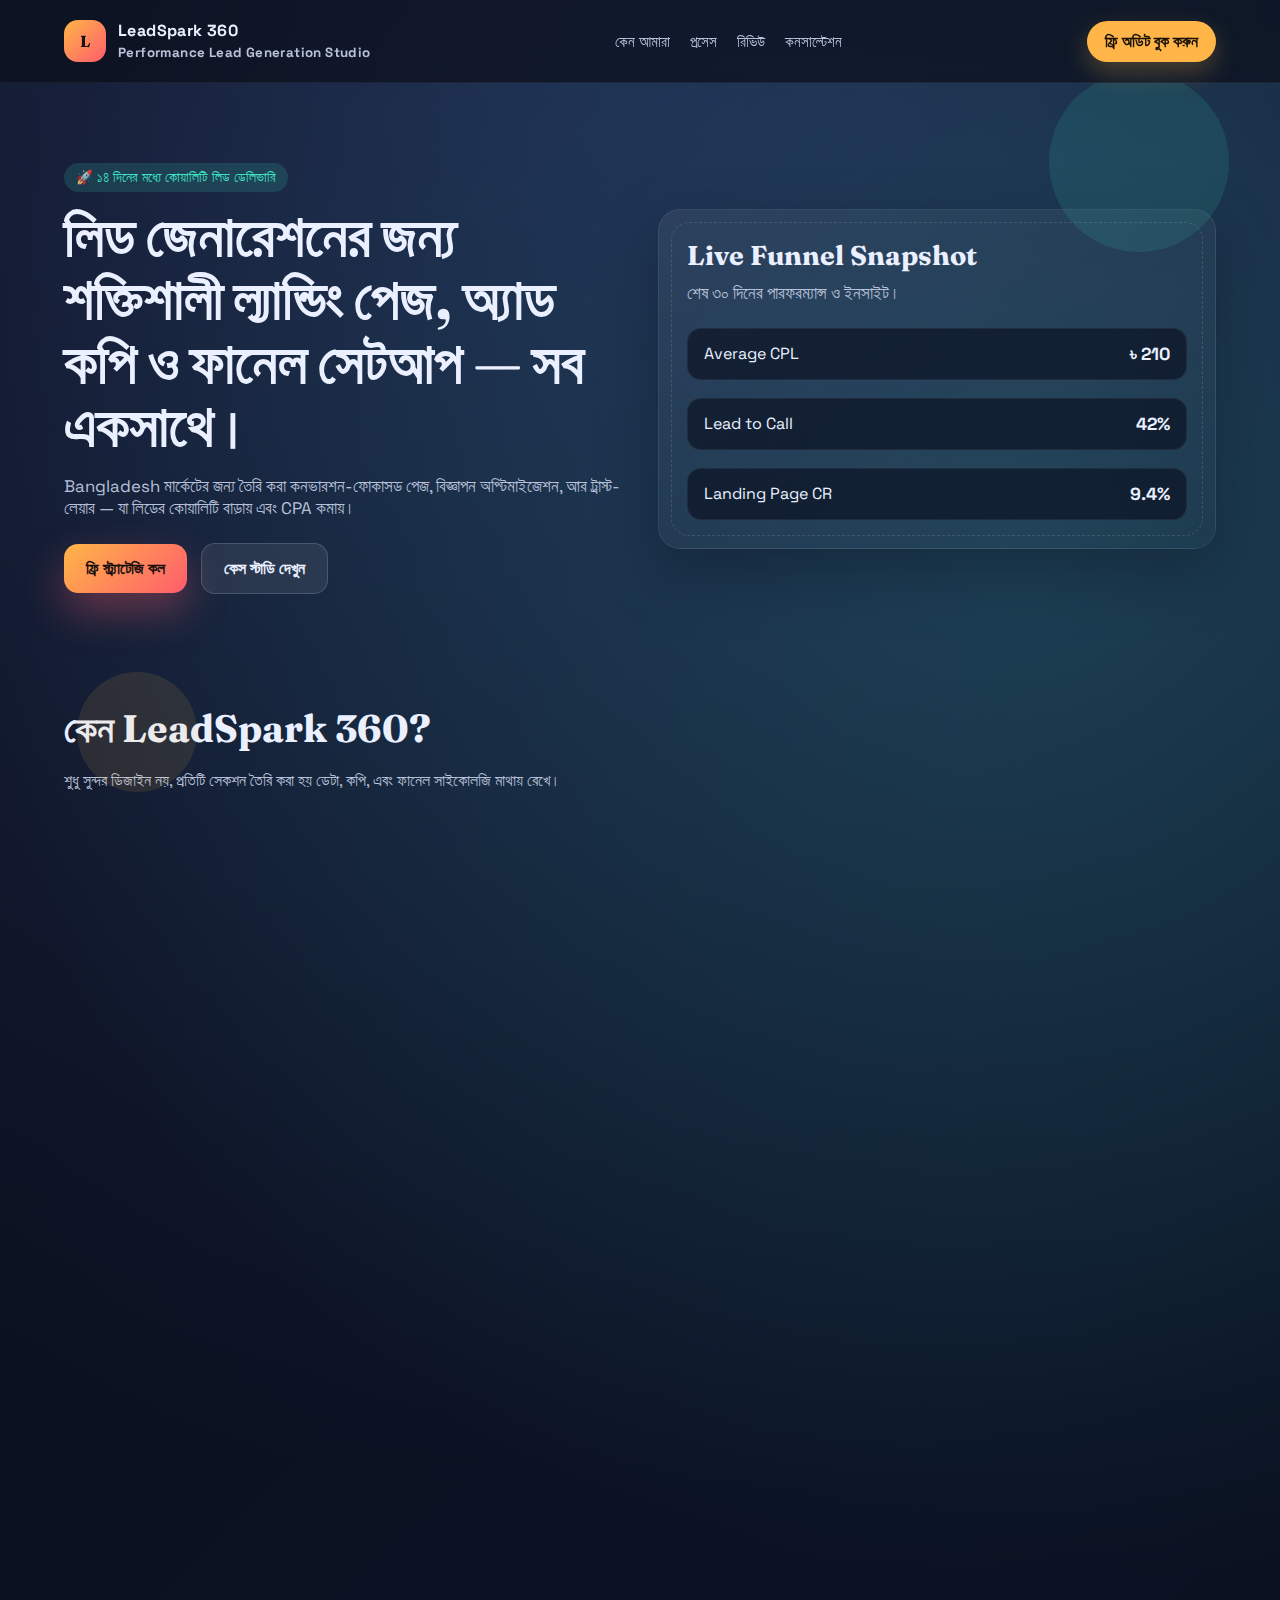
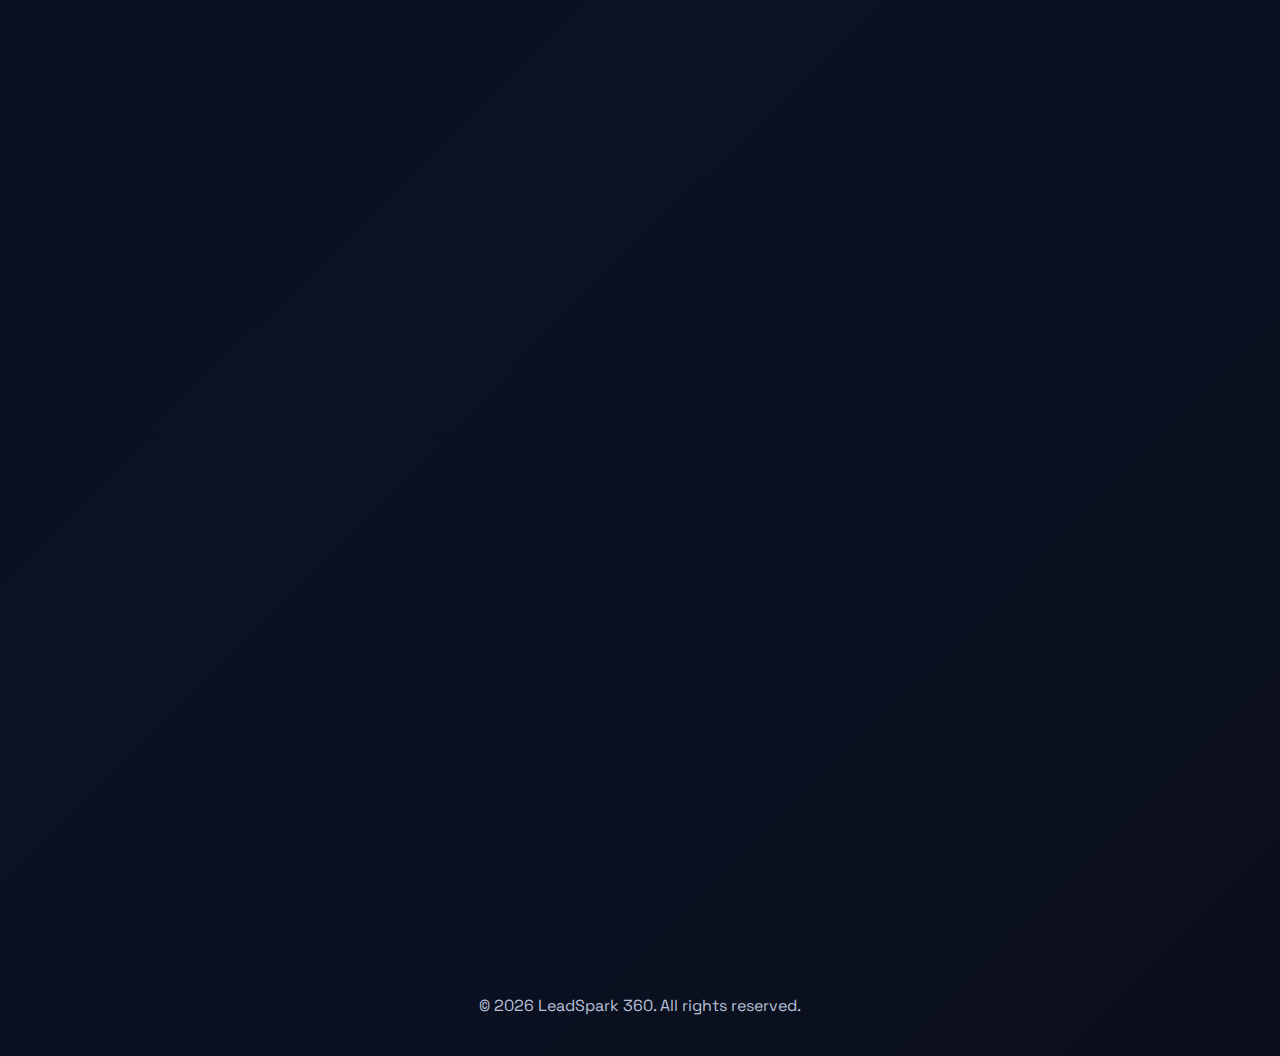
<file: index.html>
<!DOCTYPE html>
<html lang="bn">
<head>
  <meta charset="UTF-8" />
  <meta name="viewport" content="width=device-width, initial-scale=1" />
  <title>LeadSpark 360 | লিড জেনারেশন ল্যান্ডিং পেজ</title>
  <link rel="preconnect" href="https://fonts.googleapis.com" />
  <link rel="preconnect" href="https://fonts.gstatic.com" crossorigin />
  <link href="https://fonts.googleapis.com/css2?family=Fraunces:opsz,wght@9..144,500;9..144,700&family=Space+Grotesk:wght@400;500;600;700&display=swap" rel="stylesheet" />
  <style>
    :root {
      --bg: #0c0f1a;
      --bg-soft: #121829;
      --card: #151d31;
      --ink: #eaf0ff;
      --muted: #b8c1d9;
      --accent: #ffb547;
      --accent-2: #3ee1c3;
      --hot: #ff5d6c;
      --shadow: 0 24px 60px rgba(8, 14, 28, 0.35);
      --radius: 22px;
    }

    * {
      box-sizing: border-box;
      margin: 0;
      padding: 0;
    }

    body {
      font-family: "Space Grotesk", system-ui, sans-serif;
      color: var(--ink);
      background: radial-gradient(circle at top, rgba(63, 87, 170, 0.35), transparent 55%),
        radial-gradient(circle at 80% 20%, rgba(62, 225, 195, 0.2), transparent 45%),
        linear-gradient(135deg, #0c0f1a 0%, #0b1224 60%, #0b0f1c 100%);
      min-height: 100vh;
    }

    img {
      max-width: 100%;
      display: block;
    }

    a {
      color: inherit;
      text-decoration: none;
    }

    .page {
      overflow: hidden;
    }

    header {
      position: sticky;
      top: 0;
      z-index: 20;
      backdrop-filter: blur(14px);
      background: rgba(10, 14, 26, 0.7);
      border-bottom: 1px solid rgba(255, 255, 255, 0.06);
    }

    .nav {
      max-width: 1200px;
      margin: 0 auto;
      padding: 20px 24px;
      display: flex;
      align-items: center;
      justify-content: space-between;
      gap: 16px;
    }

    .logo {
      display: flex;
      align-items: center;
      gap: 12px;
      font-weight: 700;
      letter-spacing: 0.4px;
    }

    .logo-badge {
      width: 42px;
      height: 42px;
      border-radius: 14px;
      background: linear-gradient(135deg, var(--accent) 0%, var(--hot) 100%);
      display: grid;
      place-items: center;
      font-family: "Fraunces", serif;
      font-weight: 700;
      color: #1a1010;
    }

    nav ul {
      list-style: none;
      display: flex;
      gap: 20px;
      font-size: 0.95rem;
      color: var(--muted);
    }

    nav li {
      transition: color 0.2s ease;
    }

    nav li:hover {
      color: var(--ink);
    }

    .cta-nav {
      background: var(--accent);
      color: #1a1207;
      padding: 10px 18px;
      border-radius: 999px;
      font-weight: 600;
      box-shadow: 0 10px 25px rgba(255, 181, 71, 0.25);
    }

    .hero {
      max-width: 1200px;
      margin: 0 auto;
      padding: 80px 24px 40px;
      display: grid;
      grid-template-columns: repeat(auto-fit, minmax(280px, 1fr));
      gap: 36px;
      align-items: center;
    }

    .hero h1 {
      font-family: "Fraunces", serif;
      font-size: clamp(2.4rem, 5vw, 3.6rem);
      line-height: 1.1;
      margin-bottom: 18px;
    }

    .hero p {
      color: var(--muted);
      font-size: 1.05rem;
      margin-bottom: 24px;
    }

    .hero-actions {
      display: flex;
      flex-wrap: wrap;
      gap: 14px;
      align-items: center;
    }

    .btn-primary,
    .btn-secondary {
      padding: 14px 22px;
      border-radius: 14px;
      font-weight: 600;
      border: none;
      display: inline-flex;
      align-items: center;
      gap: 10px;
      cursor: pointer;
    }

    .btn-primary {
      background: linear-gradient(135deg, var(--accent) 0%, var(--hot) 100%);
      color: #1a0f0f;
      box-shadow: 0 18px 40px rgba(255, 93, 108, 0.35);
    }

    .btn-secondary {
      background: rgba(255, 255, 255, 0.08);
      color: var(--ink);
      border: 1px solid rgba(255, 255, 255, 0.15);
    }

    .hero-card {
      background: linear-gradient(160deg, rgba(255, 255, 255, 0.06), rgba(255, 255, 255, 0.01));
      border: 1px solid rgba(255, 255, 255, 0.08);
      border-radius: var(--radius);
      padding: 28px;
      box-shadow: var(--shadow);
      position: relative;
    }

    .hero-card::after {
      content: "";
      position: absolute;
      inset: 12px;
      border-radius: 18px;
      border: 1px dashed rgba(255, 255, 255, 0.12);
      pointer-events: none;
    }

    .metrics {
      display: grid;
      gap: 18px;
      margin-top: 22px;
    }

    .metric {
      display: flex;
      justify-content: space-between;
      align-items: center;
      background: rgba(12, 18, 35, 0.7);
      border-radius: 14px;
      padding: 14px 16px;
      border: 1px solid rgba(255, 255, 255, 0.06);
    }

    .metric strong {
      font-size: 1.1rem;
    }

    .section {
      max-width: 1200px;
      margin: 0 auto;
      padding: 70px 24px;
    }

    .section-title {
      font-family: "Fraunces", serif;
      font-size: clamp(1.8rem, 3.5vw, 2.4rem);
      margin-bottom: 18px;
    }

    .section-subtitle {
      color: var(--muted);
      max-width: 640px;
      margin-bottom: 34px;
    }

    .cards {
      display: grid;
      grid-template-columns: repeat(auto-fit, minmax(230px, 1fr));
      gap: 20px;
    }

    .card {
      background: var(--card);
      border-radius: 18px;
      padding: 22px;
      border: 1px solid rgba(255, 255, 255, 0.08);
      box-shadow: 0 12px 30px rgba(0, 0, 0, 0.2);
    }

    .card h3 {
      margin-bottom: 10px;
      font-size: 1.1rem;
    }

    .badge {
      display: inline-flex;
      align-items: center;
      gap: 8px;
      background: rgba(62, 225, 195, 0.15);
      color: var(--accent-2);
      padding: 6px 12px;
      border-radius: 999px;
      font-size: 0.85rem;
      margin-bottom: 12px;
    }

    .process {
      display: grid;
      grid-template-columns: repeat(auto-fit, minmax(250px, 1fr));
      gap: 20px;
    }

    .process-step {
      background: rgba(15, 23, 42, 0.9);
      border-radius: 18px;
      padding: 22px;
      border: 1px solid rgba(255, 255, 255, 0.08);
    }

    .process-step span {
      color: var(--accent);
      font-weight: 700;
      font-size: 0.9rem;
    }

    .social-proof {
      display: grid;
      grid-template-columns: repeat(auto-fit, minmax(220px, 1fr));
      gap: 20px;
    }

    .quote {
      background: rgba(255, 255, 255, 0.05);
      border-radius: 18px;
      padding: 20px;
      border: 1px solid rgba(255, 255, 255, 0.06);
    }

    .quote p {
      color: var(--muted);
      margin-bottom: 12px;
    }

    .lead-form {
      background: linear-gradient(145deg, rgba(255, 181, 71, 0.1), rgba(62, 225, 195, 0.08));
      border-radius: 24px;
      padding: 30px;
      border: 1px solid rgba(255, 255, 255, 0.12);
      box-shadow: var(--shadow);
    }

    form {
      display: grid;
      gap: 14px;
    }

    label {
      font-size: 0.9rem;
      color: var(--muted);
    }

    input,
    select,
    textarea {
      width: 100%;
      padding: 12px 14px;
      border-radius: 12px;
      border: 1px solid rgba(255, 255, 255, 0.12);
      background: rgba(8, 12, 24, 0.6);
      color: var(--ink);
      font-family: inherit;
    }

    textarea {
      min-height: 110px;
      resize: vertical;
    }

    .form-grid {
      display: grid;
      grid-template-columns: repeat(auto-fit, minmax(210px, 1fr));
      gap: 14px;
    }

    .form-note {
      font-size: 0.85rem;
      color: var(--muted);
    }

    .footer {
      text-align: center;
      padding: 26px 24px 40px;
      color: var(--muted);
    }

    .floating-shapes {
      position: absolute;
      inset: 0;
      pointer-events: none;
      opacity: 0.6;
    }

    .shape {
      position: absolute;
      border-radius: 50%;
      filter: blur(0px);
      animation: float 12s ease-in-out infinite;
    }

    .shape.one {
      width: 180px;
      height: 180px;
      background: rgba(62, 225, 195, 0.2);
      top: 8%;
      right: 4%;
      animation-delay: -2s;
    }

    .shape.two {
      width: 120px;
      height: 120px;
      background: rgba(255, 181, 71, 0.18);
      bottom: 12%;
      left: 6%;
      animation-delay: -5s;
    }

    @keyframes float {
      0%,
      100% {
        transform: translateY(0px);
      }
      50% {
        transform: translateY(-16px);
      }
    }

    .reveal {
      opacity: 0;
      transform: translateY(28px);
      transition: 0.7s ease;
    }

    .reveal.show {
      opacity: 1;
      transform: translateY(0);
    }

    @media (max-width: 768px) {
      nav ul {
        display: none;
      }
      .hero {
        padding-top: 60px;
      }
      .hero-actions {
        flex-direction: column;
        align-items: flex-start;
      }
    }
  </style>
</head>
<body>
  <div class="page">
    <header>
      <div class="nav">
        <div class="logo">
          <div class="logo-badge">L</div>
          <div>
            <div>LeadSpark 360</div>
            <small style="color: var(--muted);">Performance Lead Generation Studio</small>
          </div>
        </div>
        <nav>
          <ul>
            <li><a href="#why">কেন আমারা</a></li>
            <li><a href="#process">প্রসেস</a></li>
            <li><a href="#proof">রিভিউ</a></li>
            <li><a href="#form">কনসাল্টেশন</a></li>
          </ul>
        </nav>
        <a class="cta-nav" href="#form">ফ্রি অডিট বুক করুন</a>
      </div>
    </header>

    <main>
      <section class="hero">
        <div class="reveal">
          <div class="badge">🚀 ১৪ দিনের মধ্যে কোয়ালিটি লিড ডেলিভারি</div>
          <h1>
            লিড জেনারেশনের জন্য শক্তিশালী ল্যান্ডিং পেজ, অ্যাড কপি ও ফানেল সেটআপ — সব একসাথে।
          </h1>
          <p>
            Bangladesh মার্কেটের জন্য তৈরি করা কনভারশন-ফোকাসড পেজ, বিজ্ঞাপন অপ্টিমাইজেশন, আর ট্রাস্ট-লেয়ার — যা লিডের
            কোয়ালিটি বাড়ায় এবং CPA কমায়।
          </p>
          <div class="hero-actions">
            <a class="btn-primary" href="#form">ফ্রি স্ট্র্যাটেজি কল</a>
            <a class="btn-secondary" href="#why">কেস স্টাডি দেখুন</a>
          </div>
        </div>

        <div class="hero-card reveal">
          <h2 style="font-family: 'Fraunces', serif; font-size: 1.7rem;">Live Funnel Snapshot</h2>
          <p style="color: var(--muted); margin-top: 10px;">শেষ ৩০ দিনের পারফরম্যান্স ও ইনসাইট।</p>
          <div class="metrics">
            <div class="metric">
              <span>Average CPL</span>
              <strong>৳ 210</strong>
            </div>
            <div class="metric">
              <span>Lead to Call</span>
              <strong>42%</strong>
            </div>
            <div class="metric">
              <span>Landing Page CR</span>
              <strong>9.4%</strong>
            </div>
          </div>
        </div>
      </section>

      <section id="why" class="section">
        <div class="reveal">
          <h2 class="section-title">কেন LeadSpark 360?</h2>
          <p class="section-subtitle">
            শুধু সুন্দর ডিজাইন নয়, প্রতিটি সেকশন তৈরি করা হয় ডেটা, কপি, এবং ফানেল সাইকোলজি মাথায় রেখে।
          </p>
        </div>
        <div class="cards">
          <div class="card reveal">
            <h3>Conversion First Layout</h3>
            <p>উচ্চ-ইন্টেন্ট সেকশন, CTA, এবং আউটকাম বেসড কপি ব্যবহার করে লিড কনভার্শন বাড়ানো।</p>
          </div>
          <div class="card reveal">
            <h3>Lead Qualification Layer</h3>
            <p>ফর্মে স্মার্ট প্রশ্ন, বাজেট ও প্রেফারেন্স সংগ্রহ করে টিমের সময় বাঁচানো।</p>
          </div>
          <div class="card reveal">
            <h3>Ad + Page Alignment</h3>
            <p>অ্যাড কপি, ক্রিয়েটিভ এবং ল্যান্ডিং পেজ একসাথে অপ্টিমাইজ করে CPA কমানো।</p>
          </div>
          <div class="card reveal">
            <h3>WhatsApp Ready Funnel</h3>
            <p>লিড সাবমিটের সাথে সাথে WhatsApp ও ইমেইলে নোটিফাই করার জন্য প্রস্তুত সেটআপ।</p>
          </div>
        </div>
      </section>

      <section id="process" class="section">
        <div class="reveal">
          <h2 class="section-title">প্রসেস কিভাবে কাজ করে</h2>
          <p class="section-subtitle">প্রত্যেক ধাপে কন্ট্রোল ও ভিজিবিলিটি নিশ্চিত করা হয়, যাতে ফলাফল ট্র্যাক করা যায়।</p>
        </div>
        <div class="process">
          <div class="process-step reveal">
            <span>Step 01</span>
            <h3>Discovery Call</h3>
            <p>বিজনেস, টার্গেট অডিয়েন্স, এবং অফার ভ্যালিডেট করা হয়।</p>
          </div>
          <div class="process-step reveal">
            <span>Step 02</span>
            <h3>Copy + Wireframe</h3>
            <p>হেডলাইন, অফার, এবং CTA ঠিক করে কনভারশন ম্যাপ তৈরি করা হয়।</p>
          </div>
          <div class="process-step reveal">
            <span>Step 03</span>
            <h3>Design + Build</h3>
            <p>ডিজাইন, ফর্ম সেটআপ, এবং ট্রাস্ট সেকশন একসাথে ডেলিভার করা হয়।</p>
          </div>
          <div class="process-step reveal">
            <span>Step 04</span>
            <h3>Optimize + Scale</h3>
            <p>পারফরম্যান্স ডাটা অনুযায়ী ল্যান্ডিং পেজ ও অ্যাড কপি টিউন করা হয়।</p>
          </div>
        </div>
      </section>

      <section id="proof" class="section">
        <div class="reveal">
          <h2 class="section-title">ক্লায়েন্ট রিভিউ</h2>
          <p class="section-subtitle">লোকাল সার্ভিস, কোর্স, এবং ই-কমার্স ব্র্যান্ডের সাথে করা কাজের কিছু ফিডব্যাক।</p>
        </div>
        <div class="social-proof">
          <div class="quote reveal">
            <p>"প্রথম ১০ দিনের মধ্যেই ১৩০+ কোয়ালিটি লিড এসেছে।"</p>
            <strong>— Edu Growth Team</strong>
          </div>
          <div class="quote reveal">
            <p>"কপি আর ফানেল সেটআপের কারণে WhatsApp লিডগুলো অনেক বেশি ক্লোজ হয়েছে।"</p>
            <strong>— FitLife BD</strong>
          </div>
          <div class="quote reveal">
            <p>"একই বাজেটে CPL অর্ধেকের নিচে নেমে গেছে।"</p>
            <strong>— Home Services Pro</strong>
          </div>
        </div>
      </section>

      <section id="form" class="section">
        <div class="reveal">
          <h2 class="section-title">ফ্রি কনসাল্টেশন বুক করুন</h2>
          <p class="section-subtitle">এই ফর্ম পূরণ করলে ২৪ ঘণ্টার মধ্যে কল শিডিউল করা হবে।</p>
        </div>
        <div class="lead-form reveal">
          <form name="lead-consultation" method="POST" data-netlify="true" netlify-honeypot="bot-field">
            <input type="hidden" name="form-name" value="lead-consultation" />
            <p style="display:none;">
              <label>Don’t fill this out if you’re human: <input name="bot-field" /></label>
            </p>
            <div class="form-grid">
              <div>
                <label for="name">নাম *</label>
                <input id="name" name="name" type="text" placeholder="আপনার নাম" required />
              </div>
              <div>
                <label for="email">ইমেইল *</label>
                <input id="email" name="email" type="email" placeholder="you@email.com" required />
              </div>
              <div>
                <label for="phone">মোবাইল *</label>
                <input id="phone" name="phone" type="tel" placeholder="01XXXXXXXXX" required />
              </div>
              <div>
                <label for="company">বিজনেস/ব্র্যান্ড</label>
                <input id="company" name="company" type="text" placeholder="বিজনেস নাম" />
              </div>
            </div>

            <div class="form-grid">
              <div>
                <label for="budget">মাসিক অ্যাড বাজেট</label>
                <select id="budget" name="budget">
                  <option value="">বাজেট সিলেক্ট করুন</option>
                  <option value="20k-50k">৳20k - ৳50k</option>
                  <option value="50k-100k">৳50k - ৳100k</option>
                  <option value="100k-300k">৳100k - ৳300k</option>
                  <option value="300k+">৳300k+</option>
                </select>
              </div>
              <div>
                <label for="goal">প্রধান লক্ষ্য</label>
                <select id="goal" name="goal">
                  <option value="">লক্ষ্য নির্বাচন করুন</option>
                  <option value="lead">লিড জেনারেশন</option>
                  <option value="sales">সেলস ক্লোজিং</option>
                  <option value="appointments">অ্যাপয়েন্টমেন্ট বুকিং</option>
                  <option value="launch">নতুন অফার লঞ্চ</option>
                </select>
              </div>
            </div>

            <div>
              <label for="message">বিজনেস সম্পর্কে সংক্ষিপ্তভাবে বলুন</label>
              <textarea id="message" name="message" placeholder="আপনার অফার, টার্গেট অডিয়েন্স, বা চ্যালেঞ্জ লিখুন"></textarea>
            </div>

            <div>
              <label>
                <input type="checkbox" name="consent" required />
                লিড তথ্য শেয়ার করতে সম্মতি দিচ্ছি।
              </label>
            </div>

            <button class="btn-primary" type="submit">সাবমিট করুন</button>
            <p class="form-note">সাবমিশনের পরে একটি কনফার্মেশন ইমেইল যাবে।</p>
          </form>
        </div>
      </section>
    </main>

    <footer class="footer">
      <p>© 2026 LeadSpark 360. All rights reserved.</p>
    </footer>

    <div class="floating-shapes" aria-hidden="true">
      <div class="shape one"></div>
      <div class="shape two"></div>
    </div>
  </div>

  <script>
    const reveals = document.querySelectorAll(".reveal");

    const revealOnScroll = () => {
      const trigger = window.innerHeight * 0.88;
      reveals.forEach((item) => {
        const top = item.getBoundingClientRect().top;
        if (top < trigger) {
          item.classList.add("show");
        }
      });
    };

    window.addEventListener("scroll", revealOnScroll);
    window.addEventListener("load", revealOnScroll);
  </script>
</body>
</html>
</file>
